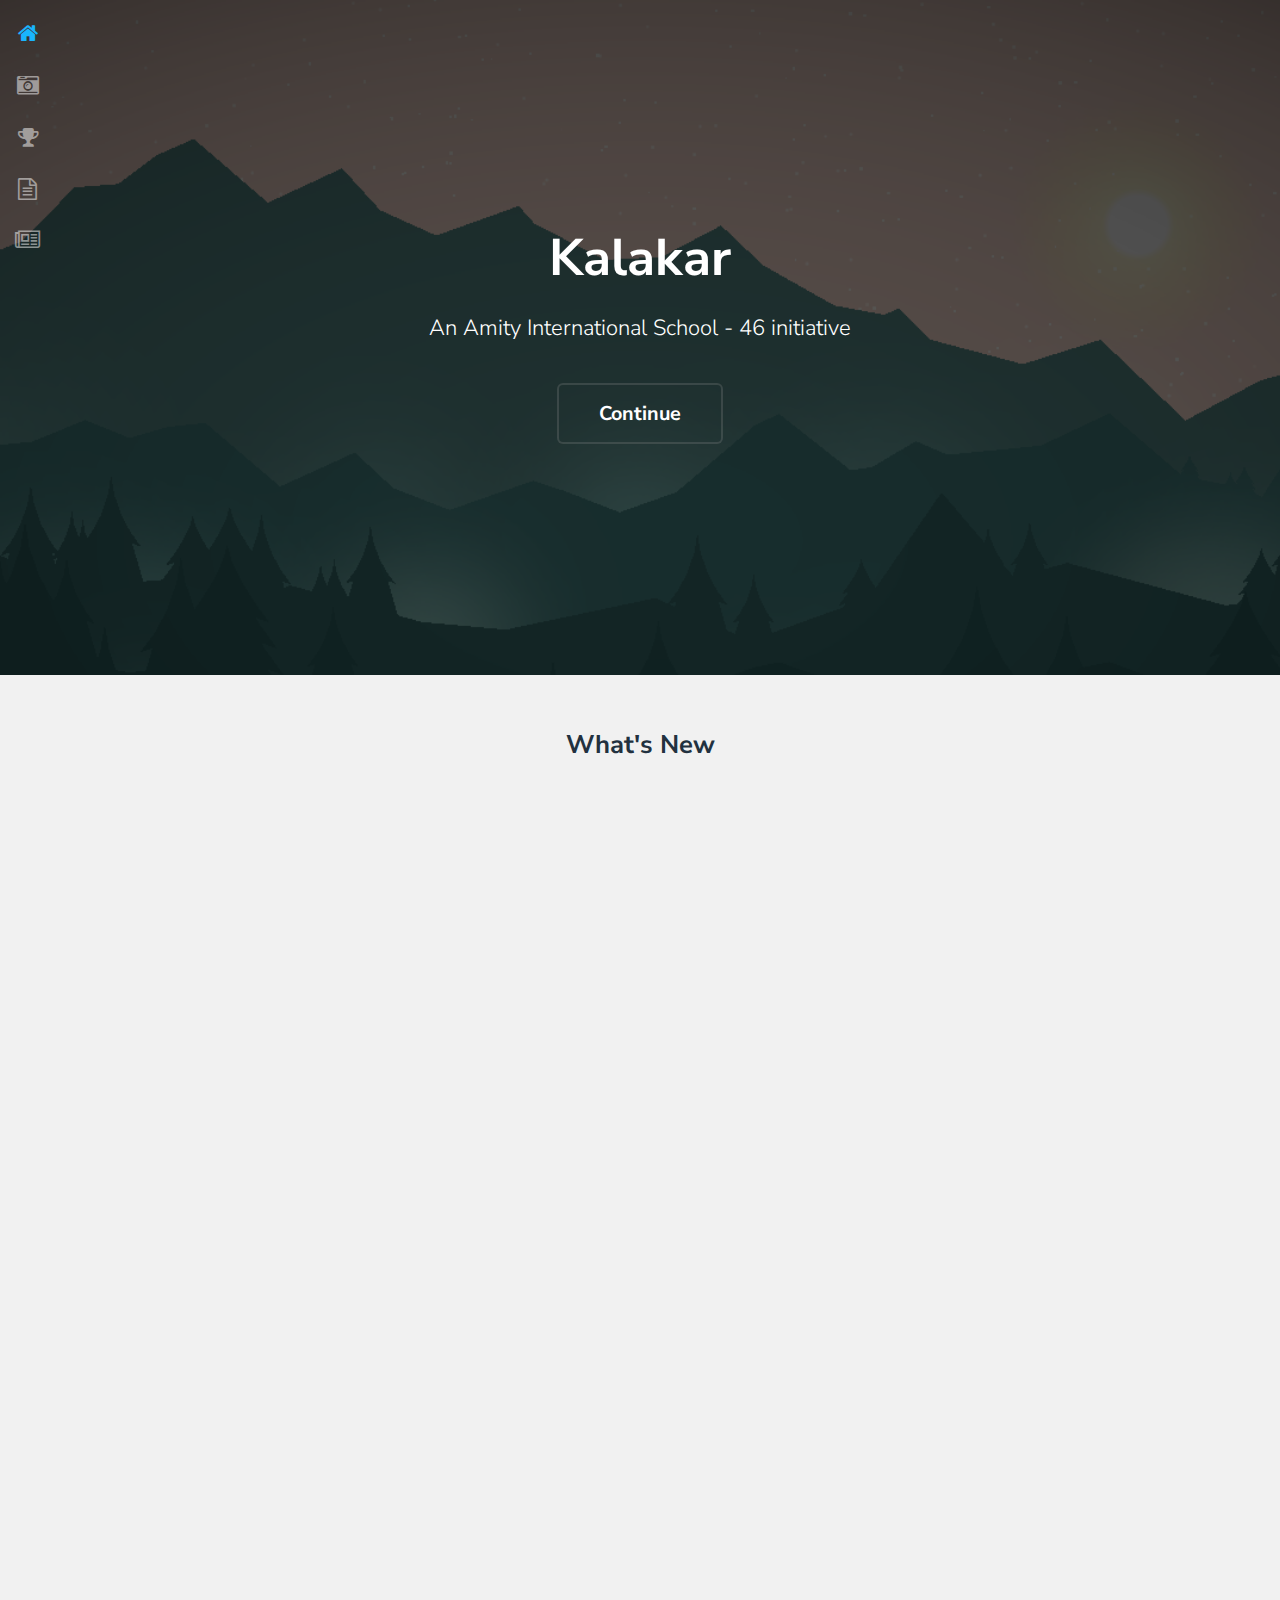
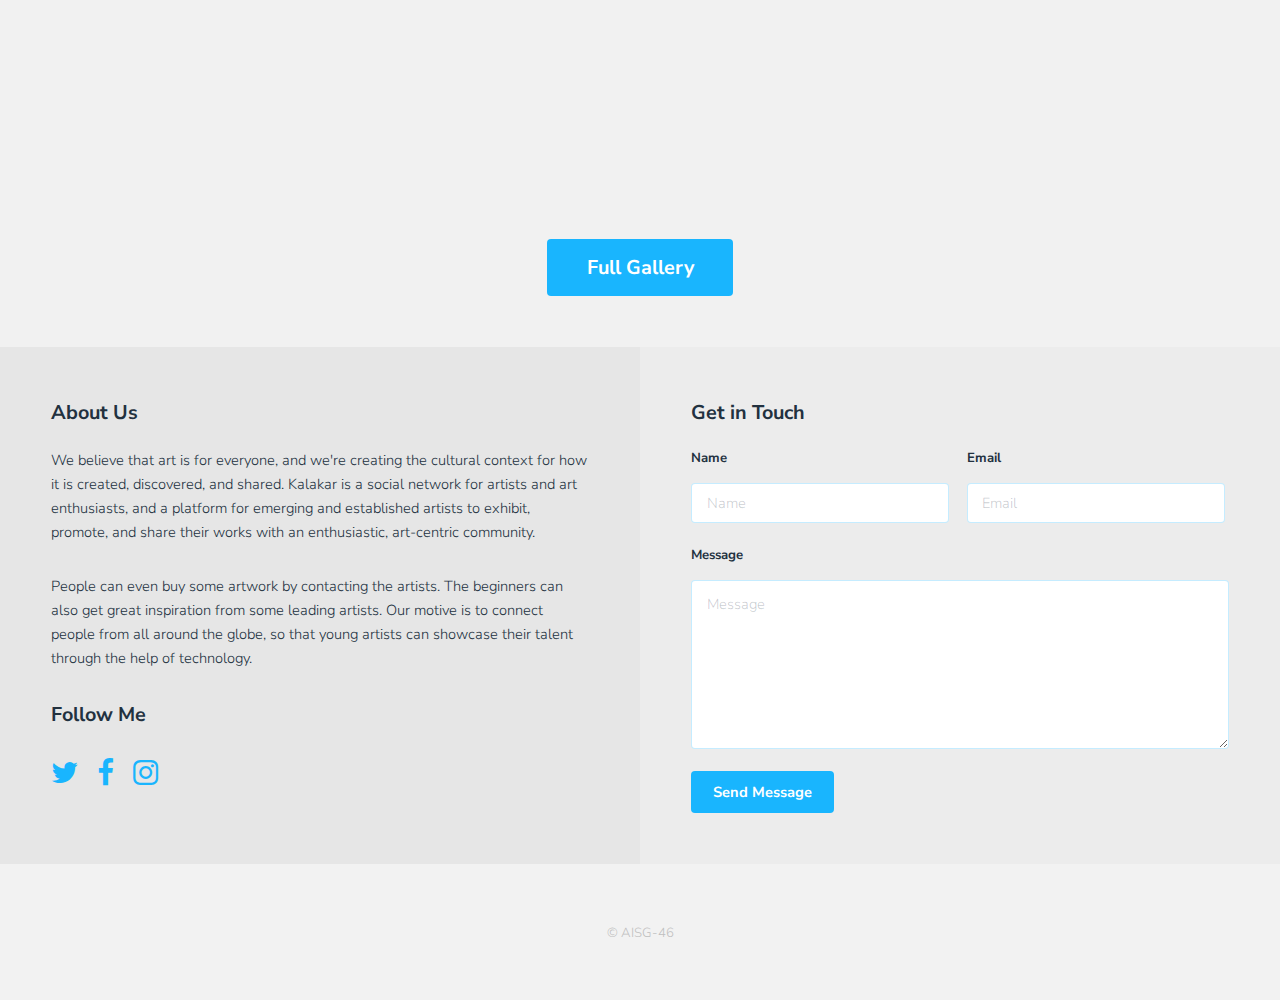
<file: index.html>
<!DOCTYPE HTML>
<!--
	Snapshot by TEMPLATED
	templated.co @templatedco
	Released for free under the Creative Commons Attribution 3.0 license (templated.co/license)
-->
<html>
	<head>
		<title>Kalakar</title>
		<meta charset="utf-8" />
		<meta name="viewport" content="width=device-width, initial-scale=1" />
		<link rel="stylesheet" href="assets/css/main.css" />

	</head>
	<body>
		<div class="page-wrap">

			<!-- Nav -->
				<nav id="nav">
					<ul>
						<li><a href="index.html" class="active"><span class="icon fa-home"></span></a></li>
						<li><a href="gallery.html"><span class="icon fa-camera-retro"></span></a></li>
						<li><a href="submit.html"><span class="icon fa-trophy"></span></a></li>
						<li><a href="generic.html"><span class="icon fa-file-text-o"></span></a></li>
						<li><a href="blog.html"><span class="icon fa-newspaper-o"></span></a></li>

					</ul>
				</nav>

			<!-- Main -->
				<section id="main">

					<!-- Banner -->
						<section id="banner">
								<div id="nextt" style="display: none;">
										<a href="index.html" class="active"><span class="icon fa-home"></span></a>
										<a href="gallery.html"><span class="icon fa-camera-retro"></span></a>
										<a href="submit.html"><span class="icon fa-trophy"></span></a>
										<a href="generic.html"><span class="icon fa-file-text-o"></span></a>
										<a href="blog.html"><span class="icon fa-newspaper-o"></span></a>

									</div>
							<div class="inner">
								<h1>Kalakar</h1>
								<p>An Amity International School - 46 initiative</p>
								<ul class="actions">
									<li><a href="#galleries" class="button alt scrolly big">Continue</a></li>
								</ul>
							</div>
						</section>

					<!-- Gallery -->
						<section id="galleries">

							<!-- Photo Galleries -->
								<div class="gallery">
									<header class="special">
										<h2>What's New</h2>
									</header>
									<div class="content">
										<div class="media">
											<a href="images/fulls/001.webp"><img src="images/thumbs/001.webp" alt="" title="Siddharth Jain" /></a>
										</div>
										<div class="media">
											<a href="images/fulls/002.webp"><img src="images/thumbs/002.webp" alt="" title="Siddharth Jain" /></a>
										</div>
										<div class="media">
											<a href="images/fulls/003.webp"><img src="images/thumbs/003.webp" alt="" title="Siddharth Jain" /></a>
										</div>
										<div class="media">
											<a href="images/fulls/004.webp"><img src="images/thumbs/004.webp" alt="" title="Siddharth Jain" /></a>
										</div>
										<div class="media">
											<a href="images/fulls/005.webp"><img src="images/thumbs/005.webp" alt="" title="Siddharth Jain" /></a>
										</div>
										<div class="media">
											<a href="images/fulls/006.webp"><img src="images/thumbs/006.webp" alt="" title="Siddharth Jain" /></a>
										</div>
										<div class="media">
											<a href="images/fulls/007.webp"><img src="images/thumbs/007.webp" alt="" title="Siddharth Jain" /></a>
										</div>
										<div class="media">
											<a href="images/fulls/008.webp"><img src="images/thumbs/008.webp" alt="" title="Siddharth Jain" /></a>
										</div>
									</div>
									<footer>
										<a href="gallery.html" class="button big">Full Gallery</a>
									</footer>
								</div>
						</section>

					<!-- Contact -->
						<section id="contact">
							<!-- Social -->
								<div class="social column">
									<h3>About Us</h3>
									<p>We believe that art is for everyone, and we're creating the cultural context for how it is created, discovered, and shared. Kalakar is a social network for artists and art enthusiasts, and a platform for emerging and established artists to exhibit, promote, and share their works with an enthusiastic, art-centric community. 

										</p>
									<p>People can even buy some artwork by contacting the artists. The beginners can also get great inspiration from some leading artists. Our motive is to connect people from all around the globe, so that young artists can showcase their talent through the help of technology.</p>
										<h3>Follow Me</h3>
									<ul class="icons">
										<li><a href="#" class="icon fa-twitter"><span class="label">Twitter</span></a></li>
										<li><a href="#" class="icon fa-facebook"><span class="label">Facebook</span></a></li>
										<li><a href="#" class="icon fa-instagram"><span class="label">Instagram</span></a></li>
									</ul>
								</div>

							<!-- Form -->
								<div class="column">
									<h3>Get in Touch</h3>
									<form action="#" method="post">
										<div class="field half first">
											<label for="name">Name</label>
											<input name="name" id="name" type="text" placeholder="Name">
										</div>
										<div class="field half">
											<label for="email">Email</label>
											<input name="email" id="email" type="email" placeholder="Email">
										</div>
										<div class="field">
											<label for="message">Message</label>
											<textarea name="message" id="message" rows="6" placeholder="Message"></textarea>
										</div>
										<ul class="actions">
											<li><input value="Send Message" class="button" type="submit"></li>
										</ul>
									</form>
								</div>

						</section>

					<!-- Footer -->
						<footer id="footer">
							<div class="copyright">
								&copy; AISG-46
							</div>
						</footer>
				</section>
		</div>

		<!-- Scripts -->
			<script src="assets/js/jquery.min.js"></script>
			<script src="assets/js/jquery.poptrox.min.js"></script>
			<script src="assets/js/jquery.scrolly.min.js"></script>
			<script src="assets/js/skel.min.js"></script>
			<script src="assets/js/util.js"></script>
			<script src="assets/js/main.js"></script>

	</body>
</html>
</file>
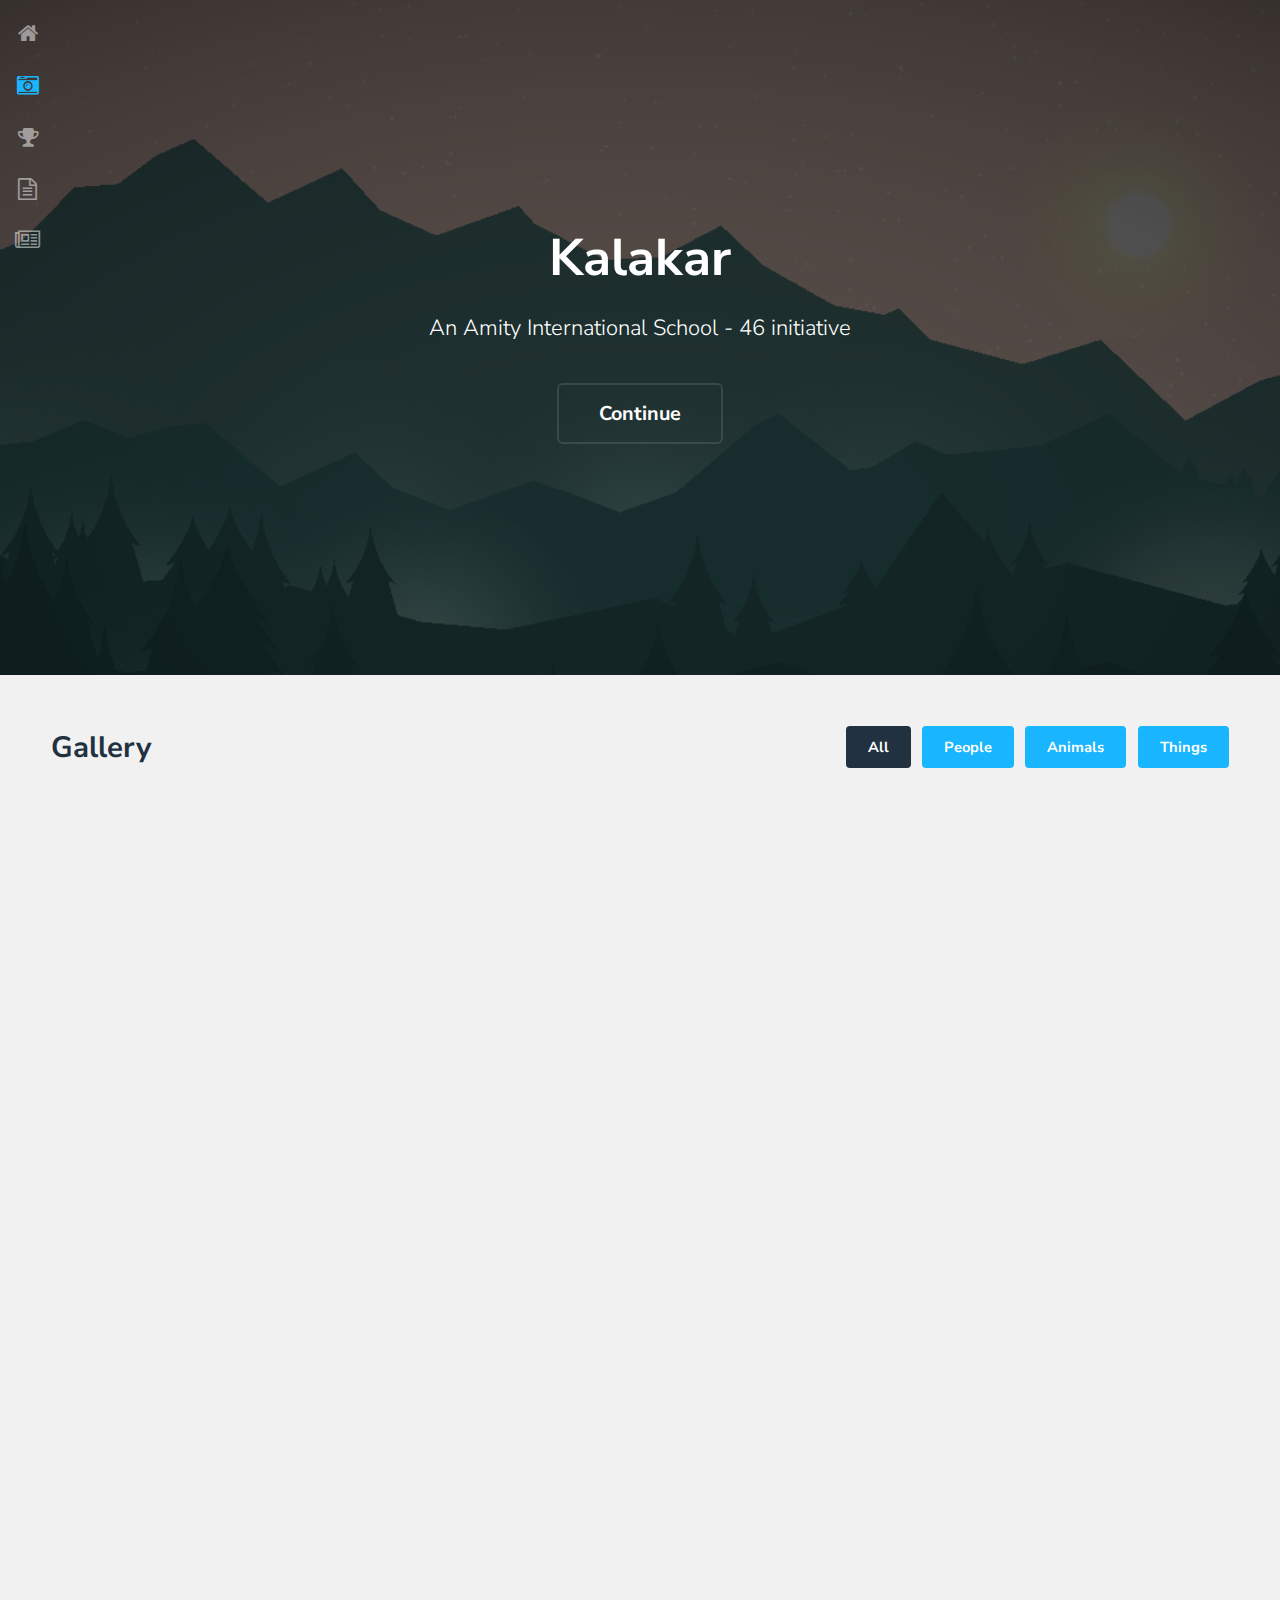
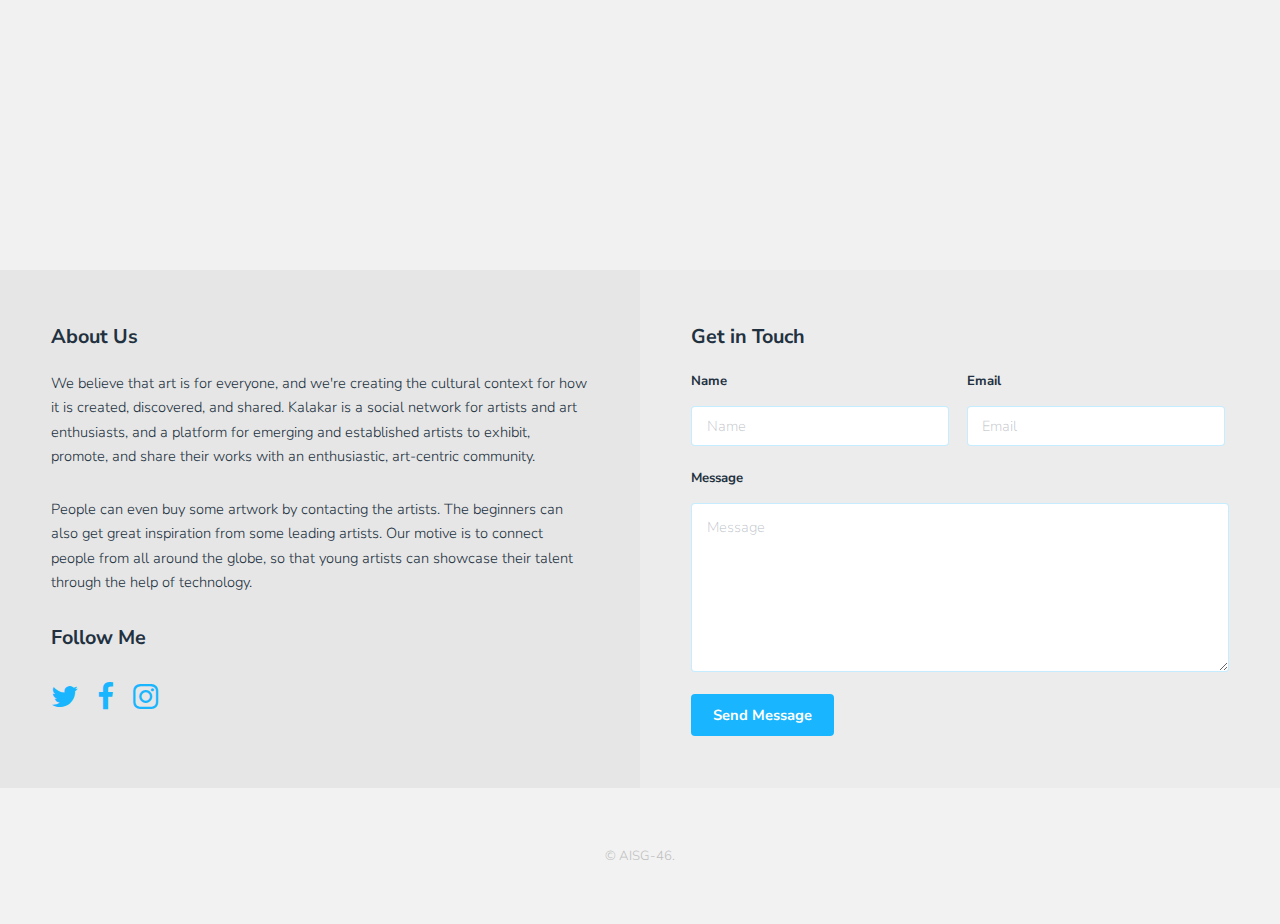
<file: gallery.html>
<!DOCTYPE HTML>
<!--
	Snapshot by TEMPLATED
	templated.co @templatedco
	Released for free under the Creative Commons Attribution 3.0 license (templated.co/license)
-->
<html>
	<head>
		<title>Kalakar</title>
		<meta charset="utf-8" />
		<meta name="viewport" content="width=device-width, initial-scale=1" />
		<link rel="stylesheet" href="assets/css/main.css" />

	</head>
	<body>
		<div class="page-wrap">

			<!-- Nav -->

				<nav id="nav">
					<ul>
						<li><a href="index.html"><span class="icon fa-home"></span></a></li>
						<li><a href="gallery.html" class="active"><span class="icon fa-camera-retro"></span></a></li>
						<li><a href="submit.html"><span class="icon fa-trophy"></span></a></li>
						<li><a href="generic.html"><span class="icon fa-file-text-o"></span></a></li>
						<li><a href="blog.html"><span class="icon fa-newspaper-o"></span></a></li>
					</ul>
				</nav>

			<!-- Main -->
				<section id="main">
					
					<section id="banner">
						<div id="nextt" style="display: none;">
						<a href="index.html"><span class="icon fa-home"></span></a>
						<a href="gallery.html" class="active"><span class="icon fa-camera-retro"></span></a>
						<a href="submit.html"><span class="icon fa-trophy"></span></a>
						<a href="generic.html"><span class="icon fa-file-text-o"></span></a>
						<a href="blog.html"><span class="icon fa-newspaper-o"></span></a>

					</div>

						<div class="inner">
							<h1>Kalakar</h1>
							<p>An Amity International School - 46 initiative</p>
							<ul class="actions">
								<li><a href="#galleries" class="button alt scrolly big">Continue</a></li>
							</ul>
						</div>
					</section>


					

					<!-- Gallery -->
						<section id="galleries">

							<!-- Photo Galleries -->
								<div class="gallery">

									<!-- Filters -->
										<header>
											<h1>Gallery</h1>
											<ul class="tabs">
												<li><a href="#" data-tag="all" class="button active">All</a></li>
												<li><a href="#" data-tag="people" class="button">People</a></li>
												<li><a href="#" data-tag="animals" class="button">Animals</a></li>
												<li><a href="#" data-tag="thing" class="button">Things</a></li>
												
											</ul>
										</header>

										<div class="content">
											<div class="media all thing">
												<a href="images/fulls/001.webp"><img src="images/thumbs/001.webp" alt="" title="Siddharth Jain" /></a>
											</div>
											<div class="media all thing">
												<a href="images/fulls/002.webp"><img src="images/thumbs/002.webp" alt="" title="Siddharth Jain" /></a>
											</div>
											<div class="media all thing">
												<a href="images/fulls/003.webp"><img src="images/thumbs/003.webp" alt="" title="Siddharth Jain" /></a>
											</div>
											<div class="media all people">
												<a href="images/fulls/004.webp"><img src="images/thumbs/004.webp" alt="" title="Siddharth Jain" /></a>
											</div>
											<div class="media all animals">
												<a href="images/fulls/005.webp"><img src="images/thumbs/005.webp" alt="" title="Siddharth Jain" /></a>
											</div>
											<div class="media all thing">
												<a href="images/fulls/006.webp"><img src="images/thumbs/006.webp" alt="" title="Siddharth Jain" /></a>
											</div>
											<div class="media all animals">
												<a href="images/fulls/007.webp"><img src="images/thumbs/007.webp" alt="" title="Siddharth Jain" /></a>
											</div>
											<div class="media all animals">
												<a href="images/fulls/008.webp"><img src="images/thumbs/008.webp" alt="" title="Siddharth Jain" /></a>
											</div>
											<!-- <div class="media all thing">
												<a href="images/fulls/11.webp"><img src="images/thumbs/11.webp" alt="" title="Siddharth Jain" /></a>
											</div>
											<div class="media all people">
												<a href="images/fulls/04.webp"><img src="images/thumbs/04.webp" alt="" title="Siddharth Jain" /></a>
											</div>
											<div class="media all place">
												<a href="images/fulls/08.webp"><img src="images/thumbs/08.webp" alt="" title="Siddharth Jain" /></a>
											</div>
											<div class="media all thing">
												<a href="images/fulls/12.webp"><img src="images/thumbs/12.webp" alt="" title="Siddharth Jain" /></a>
											</div> -->
										</div>
								</div>
						</section>
						<div class="insta">
						<script src="https://assets.juicer.io/embed.js" type="text/javascript"></script>
<link href="https://assets.juicer.io/embed.css" media="all" rel="stylesheet" type="text/css" />
<ul class="juicer-feed" data-feed-id="amitykalakar_"></ul></div>
					<!-- Contact -->
						<section id="contact">
							<!-- Social -->
								<div class="social column">
										<h3>About Us</h3>
										<p>We believe that art is for everyone, and we're creating the cultural context for how it is created, discovered, and shared. Kalakar is a social network for artists and art enthusiasts, and a platform for emerging and established artists to exhibit, promote, and share their works with an enthusiastic, art-centric community. 
	
											</p>
										<p>People can even buy some artwork by contacting the artists. The beginners can also get great inspiration from some leading artists. Our motive is to connect people from all around the globe, so that young artists can showcase their talent through the help of technology.</p>
										<h3>Follow Me</h3>
									<ul class="icons">
										<li><a href="#" class="icon fa-twitter"><span class="label">Twitter</span></a></li>
										<li><a href="#" class="icon fa-facebook"><span class="label">Facebook</span></a></li>
										<li><a href="#" class="icon fa-instagram"><span class="label">Instagram</span></a></li>
									</ul>
								</div>

							<!-- Form -->
								<div class="column">
									<h3>Get in Touch</h3>
									<form action="#" method="post">
										<div class="field half first">
											<label for="name">Name</label>
											<input name="name" id="name" type="text" placeholder="Name">
										</div>
										<div class="field half">
											<label for="email">Email</label>
											<input name="email" id="email" type="email" placeholder="Email">
										</div>
										<div class="field">
											<label for="message">Message</label>
											<textarea name="message" id="message" rows="6" placeholder="Message"></textarea>
										</div>
										<ul class="actions">
											<li><input value="Send Message" class="button" type="submit"></li>
										</ul>
									</form>
								</div>

						</section>

					<!-- Footer -->
						<footer id="footer">
							<div class="copyright">
								&copy; AISG-46.
							</div>
						</footer>
				</section>
		</div>

		<!-- Scripts -->
			<script src="assets/js/jquery.min.js"></script>
			<script src="assets/js/jquery.poptrox.min.js"></script>
			<script src="assets/js/jquery.scrolly.min.js"></script>
			<script src="assets/js/skel.min.js"></script>
			<script src="assets/js/util.js"></script>
			<script src="assets/js/main.js"></script>

	</body>
</html>
</file>
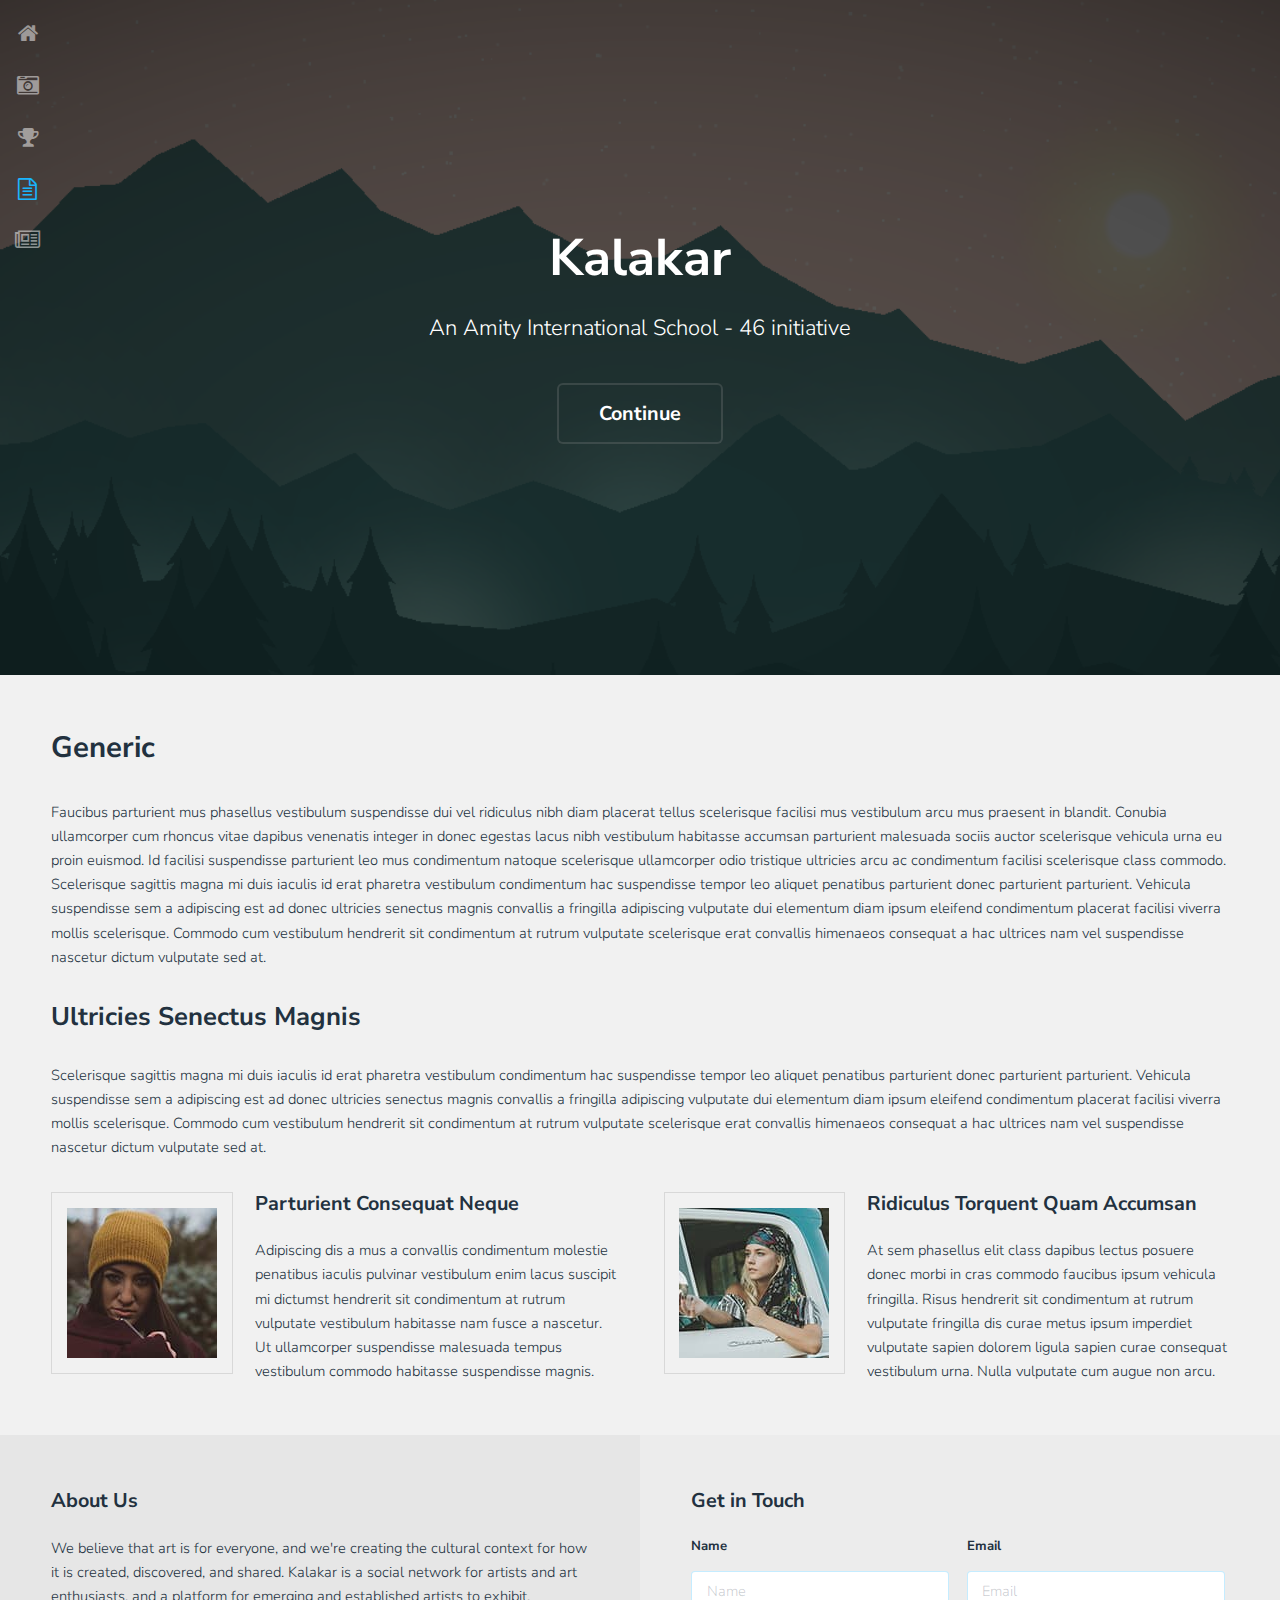
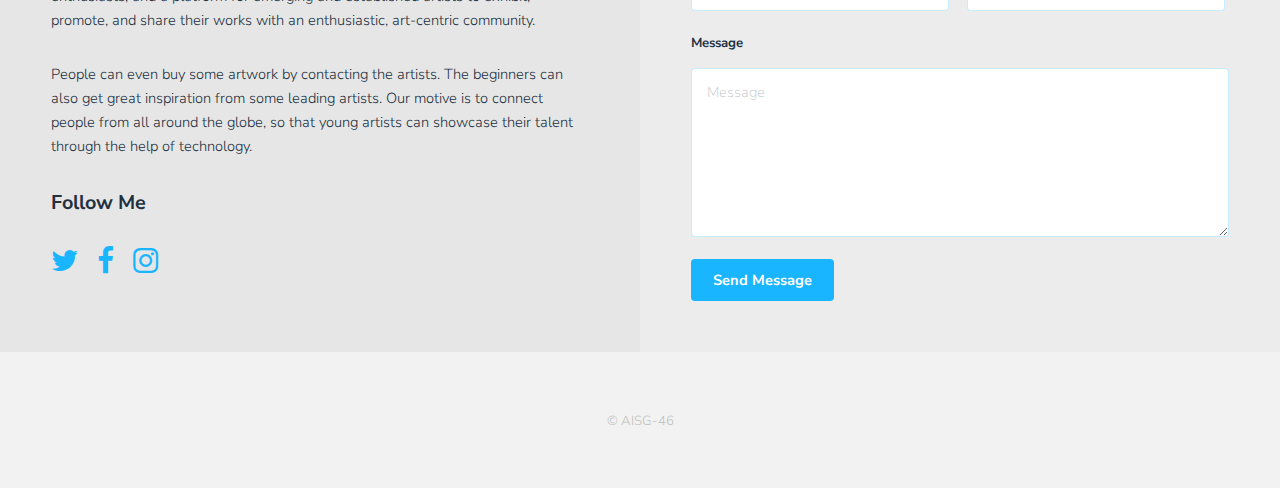
<file: generic.html>
<!DOCTYPE HTML>
<!--
	Snapshot by TEMPLATED
	templated.co @templatedco
	Released for free under the Creative Commons Attribution 3.0 license (templated.co/license)
-->
<html>
	<head>
		<title>Kalakar</title>
		<meta charset="utf-8" />
		<meta name="viewport" content="width=device-width, initial-scale=1" />
		<link rel="stylesheet" href="assets/css/main.css" />
	</head>
	<body>
		<div class="page-wrap">

			<!-- Nav -->
				<nav id="nav">
					<ul>
						<li><a href="index.html"><span class="icon fa-home"></span></a></li>
						<li><a href="gallery.html"><span class="icon fa-camera-retro"></span></a></li>
						<li><a href="submit.html"><span class="icon fa-trophy"></span></a></li>
						<li><a href="generic.html" class="active"><span class="icon fa-file-text-o"></span></a></li>
						<li><a href="blog.html"><span class="icon fa-newspaper-o"></span></a></li>

					</ul>
				</nav>

			<!-- Main -->
				<section id="main">
					<section id="banner">
							<div id="nextt" style="display: none;">
									<a href="index.html"><span class="icon fa-home"></span></a>
									<a href="gallery.html"><span class="icon fa-camera-retro"></span></a>
									<a href="submit.html"><span class="icon fa-trophy"></span></a>
									<a href="generic.html" class="active"><span class="icon fa-file-text-o"></span></a>
									<a href="blog.html"><span class="icon fa-newspaper-o"></span></a>

								</div>
						<div class="inner">
							<h1>Kalakar</h1>
							<p>An Amity International School - 46 initiative</p>
							<ul class="actions">
								<li><a href="#abt" class="button alt scrolly big">Continue</a></li>
							</ul>
						</div>
					</section>


					<!-- Section -->
						<section id="abt">
							<div class="inner">
								<header>
									<h1>Generic</h1>
								</header>
								<p>Faucibus parturient mus phasellus vestibulum suspendisse dui vel ridiculus nibh diam placerat tellus scelerisque facilisi mus vestibulum arcu mus praesent in blandit. Conubia ullamcorper cum rhoncus vitae dapibus venenatis integer in donec egestas lacus nibh vestibulum habitasse accumsan parturient malesuada sociis auctor scelerisque vehicula urna eu proin euismod. Id facilisi suspendisse parturient leo mus condimentum natoque scelerisque ullamcorper odio tristique ultricies arcu ac condimentum facilisi scelerisque class commodo. Scelerisque sagittis magna mi duis iaculis id erat pharetra vestibulum condimentum hac suspendisse tempor leo aliquet penatibus parturient donec parturient parturient. Vehicula suspendisse sem a adipiscing est ad donec ultricies senectus magnis convallis a fringilla adipiscing vulputate dui elementum diam ipsum eleifend condimentum placerat facilisi viverra mollis scelerisque. Commodo cum vestibulum hendrerit sit condimentum at rutrum vulputate scelerisque erat convallis himenaeos consequat a hac ultrices nam vel suspendisse nascetur dictum vulputate sed at.</p>
								<h2>Ultricies Senectus Magnis</h2>
								<p>Scelerisque sagittis magna mi duis iaculis id erat pharetra vestibulum condimentum hac suspendisse tempor leo aliquet penatibus parturient donec parturient parturient. Vehicula suspendisse sem a adipiscing est ad donec ultricies senectus magnis convallis a fringilla adipiscing vulputate dui elementum diam ipsum eleifend condimentum placerat facilisi viverra mollis scelerisque. Commodo cum vestibulum hendrerit sit condimentum at rutrum vulputate scelerisque erat convallis himenaeos consequat a hac ultrices nam vel suspendisse nascetur dictum vulputate sed at.</p>
								<section class="columns double">
									<div class="column">
										<span class="image left special"><img src="images/pic01.jpg" alt="" /></span>
										<h3>Parturient Consequat Neque</h3>
										<p>
											Adipiscing dis a mus a convallis condimentum molestie penatibus iaculis pulvinar vestibulum enim lacus suscipit mi dictumst hendrerit sit condimentum at rutrum vulputate vestibulum habitasse nam fusce a nascetur. Ut ullamcorper suspendisse malesuada tempus vestibulum commodo habitasse suspendisse magnis.
										</p>
									</div>
									<div class="column">
										<span class="image left special"><img src="images/pic02.jpg" alt="" /></span>
										<h3>Ridiculus Torquent Quam Accumsan</h3>
										<p>
											At sem phasellus elit class dapibus lectus posuere donec morbi in cras commodo faucibus ipsum vehicula fringilla. Risus hendrerit sit condimentum at rutrum vulputate fringilla dis curae metus ipsum imperdiet vulputate sapien dolorem ligula sapien curae consequat vestibulum urna. Nulla vulputate cum augue non arcu.
										</p>
									</div>
								</section>
							</div>
						</section>

					<!-- Contact -->
						<section id="contact">
							<!-- Social -->
								<div class="social column">
										<h3>About Us</h3>
										<p>We believe that art is for everyone, and we're creating the cultural context for how it is created, discovered, and shared. Kalakar is a social network for artists and art enthusiasts, and a platform for emerging and established artists to exhibit, promote, and share their works with an enthusiastic, art-centric community. 
	
											</p>
										<p>People can even buy some artwork by contacting the artists. The beginners can also get great inspiration from some leading artists. Our motive is to connect people from all around the globe, so that young artists can showcase their talent through the help of technology.</p>
										<h3>Follow Me</h3>
									<ul class="icons">
										<li><a href="#" class="icon fa-twitter"><span class="label">Twitter</span></a></li>
										<li><a href="#" class="icon fa-facebook"><span class="label">Facebook</span></a></li>
										<li><a href="#" class="icon fa-instagram"><span class="label">Instagram</span></a></li>
									</ul>
								</div>

							<!-- Form -->
								<div class="column">
									<h3>Get in Touch</h3>
									<form action="#" method="post">
										<div class="field half first">
											<label for="name">Name</label>
											<input name="name" id="name" type="text" placeholder="Name">
										</div>
										<div class="field half">
											<label for="email">Email</label>
											<input name="email" id="email" type="email" placeholder="Email">
										</div>
										<div class="field">
											<label for="message">Message</label>
											<textarea name="message" id="message" rows="6" placeholder="Message"></textarea>
										</div>
										<ul class="actions">
											<li><input value="Send Message" class="button" type="submit"></li>
										</ul>
									</form>
								</div>

						</section>

					<!-- Footer -->
						<footer id="footer">
							<div class="copyright">
								&copy; AISG-46
							</div>
						</footer>
				</section>
		</div>

		<!-- Scripts -->
			<script src="assets/js/jquery.min.js"></script>
			<script src="assets/js/jquery.poptrox.min.js"></script>
			<script src="assets/js/jquery.scrolly.min.js"></script>
			<script src="assets/js/skel.min.js"></script>
			<script src="assets/js/util.js"></script>
			<script src="assets/js/main.js"></script>

	</body>
</html>
</file>
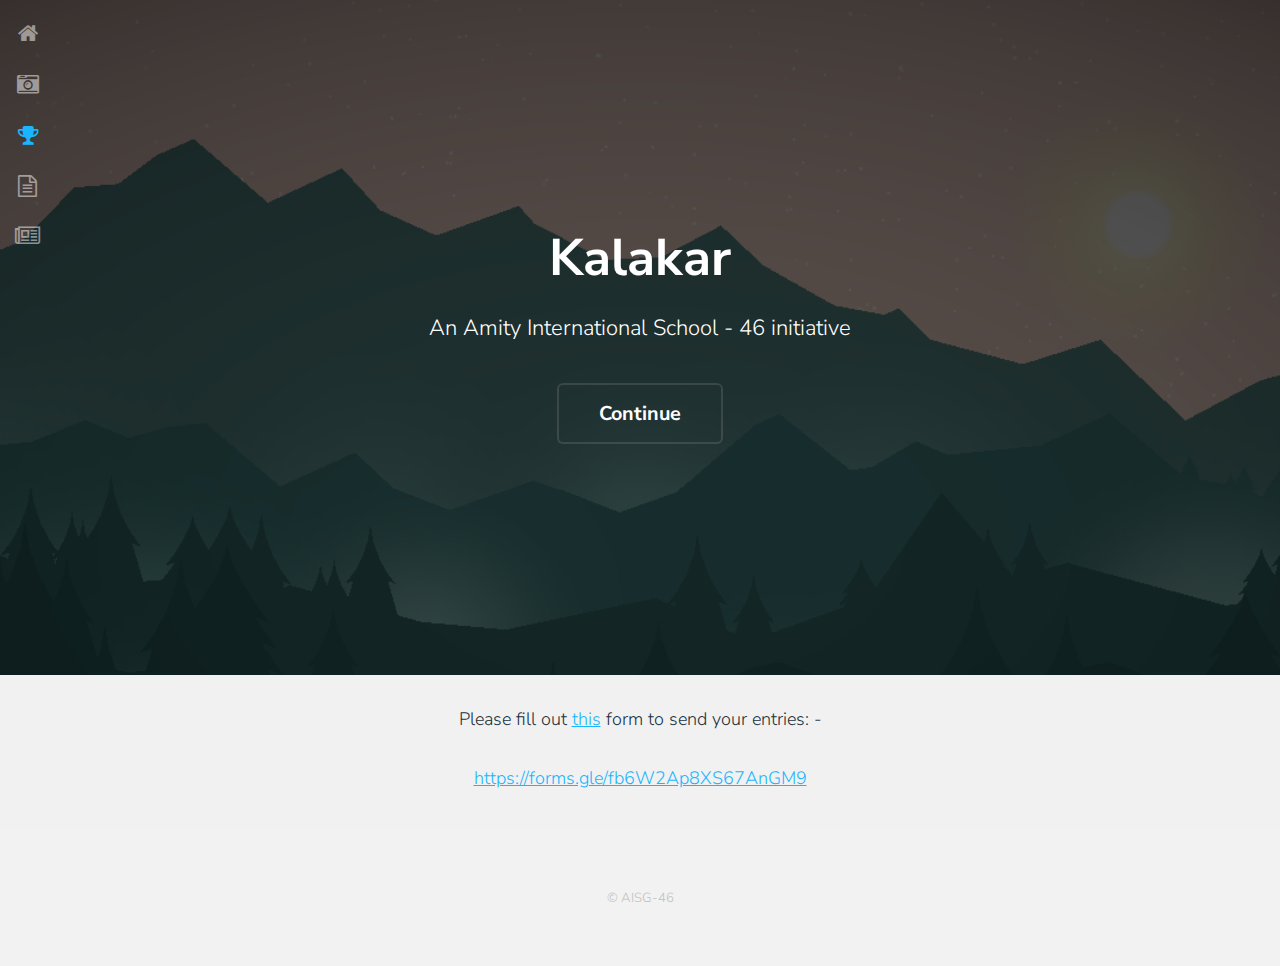
<file: submit.html>
<html>
	<head>
		<title>Kalakar</title>
		<meta charset="utf-8" />
		<meta name="viewport" content="width=device-width, initial-scale=1" />
		<link rel="stylesheet" href="assets/css/main.css" />

	</head>
<body>
        <div class="page-wrap">

                <!-- Nav -->
                    <nav id="nav">
                        <ul>
                            <li><a href="index.html"><span class="icon fa-home"></span></a></li>
                            <li><a href="gallery.html"><span class="icon fa-camera-retro"></span></a></li>
                            <li><a href="submit.html"  class="active"><span class="icon fa-trophy"></span></a></li>
                            <li><a href="generic.html"><span class="icon fa-file-text-o"></span></a></li>
                            <li><a href="blog.html"><span class="icon fa-newspaper-o"></span></a></li>
                        </ul>
                    </nav>
    
                <!-- Main -->
                    <section id="main">
    
                        <!-- Banner -->
                            <section id="banner">
                                    <div id="nextt" style="display: none;">
                                            <a href="index.html"><span class="icon fa-home"></span></a>
                                            <a href="gallery.html"><span class="icon fa-camera-retro"></span></a>
                                            <a href="submit.html" class="active"><span class="icon fa-trophy"></span></a>
                                            <a href="generic.html"><span class="icon fa-file-text-o"></span></a>
                                            <a href="blog.html"><span class="icon fa-newspaper-o"></span></a>

                                        </div>
                                <div class="inner">
                                    <h1>Kalakar</h1>
                                    <p>An Amity International School - 46 initiative</p>
                                    <ul class="actions">
                                        <li><a href="#galleries" class="button alt scrolly big">Continue</a></li>
                                    </ul>
                                </div>
                            </section>
    
    
    <p style="text-align: center; font-size: 2vh!important;"><br>Please fill out <a href="https://forms.gle/fb6W2Ap8XS67AnGM9" target="_blank">this</a> form to send your entries: -
    <br><br><a href="https://forms.gle/fb6W2Ap8XS67AnGM9" target="_blank">https://forms.gle/fb6W2Ap8XS67AnGM9</a>
    </p>
    <footer id="footer">
            <div class="copyright">
                &copy; AISG-46
            </div>
        </footer>

</section>
</body>
</file>
<file: assets/css/main.css>
@import url(font-awesome.min.css);
@import url("https://fonts.googleapis.com/css?family=Nunito+Sans:300,400,600");

/*
	Snapshot by TEMPLATED
	templated.co @templatedco
	Released for free under the Creative Commons Attribution 3.0 license (templated.co/license)
*/

/* Reset */

	html, body, div, span, applet, object, iframe, h1, h2, h3, h4, h5, h6, p, blockquote, pre, a, abbr, acronym, address, big, cite, code, del, dfn, em, img, ins, kbd, q, s, samp, small, strike, strong, sub, sup, tt, var, b, u, i, center, dl, dt, dd, ol, ul, li, fieldset, form, label, legend, table, caption, tbody, tfoot, thead, tr, th, td, article, aside, canvas, details, embed, figure, figcaption, footer, header, hgroup, menu, nav, output, ruby, section, summary, time, mark, audio, video {
		margin: 0;
		padding: 0;
		border: 0;
		font-size: 100%;
		font: inherit;
		vertical-align: baseline;
	}
	.referral{
		display: none!important;
	}
	.insta{
		padding-left: 3.5em;
	}





	article, aside, details, figcaption, figure, footer, header, hgroup, menu, nav, section {
		display: block;
	}

	body {
		line-height: 1;
	}

	ol, ul {
		list-style: none;
	}

	blockquote, q {
		quotes: none;
	}

	blockquote:before, blockquote:after, q:before, q:after {
		content: '';
		content: none;
	}

	table {
		border-collapse: collapse;
		border-spacing: 0;
	}

	body {
		-webkit-text-size-adjust: none;
	}

/* Box Model */

	*, *:before, *:after {
		-moz-box-sizing: border-box;
		-webkit-box-sizing: border-box;
		box-sizing: border-box;
	}

/* Basic */

	@-ms-viewport {
		width: device-width;
	}

	body {
		-ms-overflow-style: scrollbar;
	}

	@media screen and (max-width: 480px) {

		html, body {
			min-width: 320px;
		}

	}

	body {
		background: #fff;
	}

		body.is-loading *, body.is-loading *:before, body.is-loading *:after {
			-moz-animation: none !important;
			-webkit-animation: none !important;
			-ms-animation: none !important;
			animation: none !important;
			-moz-transition: none !important;
			-webkit-transition: none !important;
			-ms-transition: none !important;
			transition: none !important;
		}

/* Type */

	body {
		background-color: #fff;
		color: #22313F;
	}

	body, input, select, textarea {
		font-family: "Nunito Sans", Arial, Helvetica, sans-serif;
		font-size: 13pt;
		font-weight: 300;
		line-height: 1.65;
	}

		@media screen and (max-width: 1680px) {

			body, input, select, textarea {
				font-size: 11pt;
			}

		}

		@media screen and (max-width: 1280px) {

			body, input, select, textarea {
				font-size: 11pt;
			}

		}

		@media screen and (max-width: 980px) {

			body, input, select, textarea {
				font-size: 11pt;
			}

		}

		@media screen and (max-width: 736px) {

			body, input, select, textarea {
				font-size: 12pt;
			}

		}

		@media screen and (max-width: 480px) {

			body, input, select, textarea {
				font-size: 12pt;
			}

		}

	a {
		text-decoration: underline;
		color: #19B5FE;
	}

		a:hover {
			text-decoration: none;
			color: #019be3;
		}

	strong, b {
		font-weight: 700;
	}

	em, i {
		font-style: italic;
	}

	p {
		margin: 0 0 2em 0;
	}

	h1, h2, h3, h4, h5, h6 {
		font-weight: 700;
		line-height: 1.5;
		margin: 0 0 1em 0;
	}

		h1 a, h2 a, h3 a, h4 a, h5 a, h6 a {
			color: inherit;
			text-decoration: none;
		}

	h1 {
		font-size: 2em;
	}

		@media screen and (max-width: 480px) {

			h1 {
				font-size: 1.5em;
			}


		}

		@media only screen and (max-width: 600px){
			.insta{
				padding-left: 0;
			}
			#nav{
				display: none;
			}
			#nextt{
				display: block!important;
			}
		}

	h2 {
		font-size: 1.75em;
	}

		@media screen and (max-width: 480px) {

			h2 {
				font-size: 1.4em;
			}

		}

	h3 {
		font-size: 1.35em;
	}

	h4 {
		font-size: 1.1em;
	}

	h5 {
		font-size: 0.9em;
	}

	h6 {
		font-size: 0.7em;
	}

	sub {
		font-size: 0.8em;
		position: relative;
		top: 0.5em;
	}

	sup {
		font-size: 0.8em;
		position: relative;
		top: -0.5em;
	}

	blockquote {
		border-left: solid 4px;
		font-style: italic;
		margin: 0 0 2em 0;
		padding: 0.5em 0 0.5em 2em;
	}

	code {
		border-radius: 4px;
		border: solid 1px;
		font-family: "Courier New", monospace;
		font-size: 0.9em;
		margin: 0 0.25em;
		padding: 0.25em 0.65em;
	}

	pre {
		-webkit-overflow-scrolling: touch;
		font-family: "Courier New", monospace;
		font-size: 0.9em;
		margin: 0 0 2em 0;
	}

		pre code {
			display: block;
			line-height: 1.75;
			padding: 1em 1.5em;
			overflow-x: auto;
		}

	hr {
		border: 0;
		border-bottom: solid 1px;
		margin: 2em 0;
	}

		hr.major {
			margin: 3em 0;
		}

	.align-left {
		text-align: left;
	}

	.align-center {
		text-align: center;
	}

	.align-right {
		text-align: right;
	}

/* Box */

	.box {
		border-radius: 4px;
		border: solid 1px rgba(144, 144, 144, 0.25);
		margin-bottom: 2em;
		padding: 1.5em;
	}

		.box > :last-child,
		.box > :last-child > :last-child,
		.box > :last-child > :last-child > :last-child {
			margin-bottom: 0;
		}

		.box.alt {
			border: 0;
			border-radius: 0;
			padding: 0;
		}

/* Button */

	input[type="submit"],
	input[type="reset"],
	input[type="button"],
	button,
	.button {
		-moz-appearance: none;
		-webkit-appearance: none;
		-ms-appearance: none;
		appearance: none;
		-moz-transition: background-color 0.2s ease-in-out, color 0.2s ease-in-out;
		-webkit-transition: background-color 0.2s ease-in-out, color 0.2s ease-in-out;
		-ms-transition: background-color 0.2s ease-in-out, color 0.2s ease-in-out;
		transition: background-color 0.2s ease-in-out, color 0.2s ease-in-out;
		background: #19B5FE;
		color: #FFF;
		border-radius: 4px;
		border: 0;
		cursor: pointer;
		display: inline-block;
		font-weight: 700;
		height: 2.85em;
		line-height: 2.95em;
		padding: 0 1.5em;
		text-align: center;
		text-decoration: none;
		white-space: nowrap;
	}

		input[type="submit"].active,
		input[type="reset"].active,
		input[type="button"].active,
		button.active,
		.button.active {
			color: #FFF;
			background: #22313F;
		}

			input[type="submit"].active:hover,
			input[type="reset"].active:hover,
			input[type="button"].active:hover,
			button.active:hover,
			.button.active:hover {
				color: #FFF;
				background: #22313F;
			}

		input[type="submit"]:hover,
		input[type="reset"]:hover,
		input[type="button"]:hover,
		button:hover,
		.button:hover {
			color: #FFF;
			background: #019be3;
		}

		input[type="submit"].alt,
		input[type="reset"].alt,
		input[type="button"].alt,
		button.alt,
		.button.alt {
			background: none;
			box-shadow: 0 0 0 2px rgba(144, 144, 144, 0.25);
		}

			input[type="submit"].alt:hover,
			input[type="reset"].alt:hover,
			input[type="button"].alt:hover,
			button.alt:hover,
			.button.alt:hover {
				background: rgba(144, 144, 144, 0.075);
				box-shadow: 0 0 0 2px rgba(144, 144, 144, 0.25);
			}

		input[type="submit"].icon,
		input[type="reset"].icon,
		input[type="button"].icon,
		button.icon,
		.button.icon {
			padding-left: 1.35em;
		}

			input[type="submit"].icon:before,
			input[type="reset"].icon:before,
			input[type="button"].icon:before,
			button.icon:before,
			.button.icon:before {
				margin-right: 0.5em;
			}

		input[type="submit"].fit,
		input[type="reset"].fit,
		input[type="button"].fit,
		button.fit,
		.button.fit {
			display: block;
			margin: 0 0 1em 0;
			width: 100%;
		}

		input[type="submit"].small,
		input[type="reset"].small,
		input[type="button"].small,
		button.small,
		.button.small {
			font-size: 0.8em;
		}

		input[type="submit"].big,
		input[type="reset"].big,
		input[type="button"].big,
		button.big,
		.button.big {
			font-size: 1.35em;
			padding: 0 2em;
		}

		input[type="submit"].disabled, input[type="submit"]:disabled,
		input[type="reset"].disabled,
		input[type="reset"]:disabled,
		input[type="button"].disabled,
		input[type="button"]:disabled,
		button.disabled,
		button:disabled,
		.button.disabled,
		.button:disabled {
			-moz-pointer-events: none;
			-webkit-pointer-events: none;
			-ms-pointer-events: none;
			pointer-events: none;
			opacity: 0.25;
		}

		@media screen and (max-width: 480px) {

			input[type="submit"],
			input[type="reset"],
			input[type="button"],
			button,
			.button {
				padding: 0;
			}

		}

/* Contact */

	#contact {
		display: -ms-flexbox;
		-ms-flex-pack: justify;
		display: -moz-flex;
		display: -webkit-flex;
		display: -ms-flex;
		display: flex;
		-moz-flex-wrap: wrap;
		-webkit-flex-wrap: wrap;
		-ms-flex-wrap: wrap;
		flex-wrap: wrap;
		-moz-justify-content: space-between;
		-webkit-justify-content: space-between;
		-ms-justify-content: space-between;
		justify-content: space-between;
		background: #ececec;
	}

		#contact form {
			margin: 0;
		}

		#contact .icons {
			margin-bottom: 1em;
		}

		#contact .column {
			padding: 3.5em 0 1.5em 0;
			padding-left: 3.5em;
			padding-right: 3.5em;
			width: 50%;
		}

			#contact .column.social {
				background: #e6e6e6;
			}

			@media screen and (max-width: 980px) {

				#contact .column {
					padding: 2em 0 0.1em 0;
					padding-left: 2em;
					padding-right: 2em;
				}

			}

			@media screen and (max-width: 736px) {

				#contact .column {
					width: 100%;
				}

			}

			@media screen and (max-width: 480px) {

				#contact .column {
					padding: 1em 0 0.1em 0;
					padding-left: 1em;
					padding-right: 1em;
				}

			}

/* Form */

	form {
		margin: 0 0 2em 0;
	}

		form .field {
			margin-bottom: 1.5em;
		}

			form .field.half {
				display: inline-block;
				width: 48%;
			}

				form .field.half.first {
					margin-right: 2.5%;
				}

		@media screen and (max-width: 980px) {

			form .field.half {
				display: block;
				width: 100%;
			}

				form .field.half.first {
					margin-right: 0;
				}

		}

	label {
		display: block;
		font-size: 0.9em;
		font-weight: 700;
		margin: 0 0 1em 0;
	}

	input[type="text"],
	input[type="password"],
	input[type="email"],
	select,
	textarea {
		-moz-appearance: none;
		-webkit-appearance: none;
		-ms-appearance: none;
		appearance: none;
		border-radius: 4px;
		border: solid 1px rgba(25, 181, 254, 0.25);
		color: inherit;
		display: block;
		outline: 0;
		padding: 0 1em;
		text-decoration: none;
		width: 100%;
	}

		input[type="text"]:invalid,
		input[type="password"]:invalid,
		input[type="email"]:invalid,
		select:invalid,
		textarea:invalid {
			box-shadow: none;
		}

		input[type="text"]:active, input[type="text"]:focus,
		input[type="password"]:active,
		input[type="password"]:focus,
		input[type="email"]:active,
		input[type="email"]:focus,
		select:active,
		select:focus,
		textarea:active,
		textarea:focus {
			border: solid 1px #19B5FE;
		}

	.select-wrapper {
		text-decoration: none;
		display: block;
		position: relative;
	}

		.select-wrapper:before {
			-moz-osx-font-smoothing: grayscale;
			-webkit-font-smoothing: antialiased;
			font-family: FontAwesome;
			font-style: normal;
			font-weight: normal;
			text-transform: none !important;
		}

		.select-wrapper:before {
			content: '\f078';
			display: block;
			height: 2.75em;
			line-height: 2.75em;
			pointer-events: none;
			position: absolute;
			right: 0;
			text-align: center;
			top: 0;
			width: 2.75em;
		}

		.select-wrapper select::-ms-expand {
			display: none;
		}

	input[type="text"],
	input[type="password"],
	input[type="email"],
	select {
		height: 2.75em;
	}

	textarea {
		padding: 0.75em 1em;
	}

	input[type="checkbox"],
	input[type="radio"] {
		-moz-appearance: none;
		-webkit-appearance: none;
		-ms-appearance: none;
		appearance: none;
		display: block;
		float: left;
		margin-right: -2em;
		opacity: 0;
		width: 1em;
		z-index: -1;
	}

		input[type="checkbox"] + label,
		input[type="radio"] + label {
			text-decoration: none;
			cursor: pointer;
			display: inline-block;
			font-size: 1em;
			font-weight: 300;
			padding-left: 2.4em;
			padding-right: 0.75em;
			position: relative;
		}

			input[type="checkbox"] + label:before,
			input[type="radio"] + label:before {
				-moz-osx-font-smoothing: grayscale;
				-webkit-font-smoothing: antialiased;
				font-family: FontAwesome;
				font-style: normal;
				font-weight: normal;
				text-transform: none !important;
			}

			input[type="checkbox"] + label:before,
			input[type="radio"] + label:before {
				border-radius: 4px;
				border: solid 1px;
				content: '';
				display: inline-block;
				height: 1.65em;
				left: 0;
				line-height: 1.58125em;
				position: absolute;
				text-align: center;
				top: 0;
				width: 1.65em;
			}

		input[type="checkbox"]:checked + label:before,
		input[type="radio"]:checked + label:before {
			content: '\f00c';
		}

	input[type="checkbox"] + label:before {
		border-radius: 4px;
	}

	input[type="radio"] + label:before {
		border-radius: 100%;
	}

	::-webkit-input-placeholder {
		opacity: 1.0;
		color: rgba(34, 49, 63, 0.25);
	}

	:-moz-placeholder {
		opacity: 1.0;
		color: rgba(34, 49, 63, 0.25);
	}

	::-moz-placeholder {
		opacity: 1.0;
		color: rgba(34, 49, 63, 0.25);
	}

	:-ms-input-placeholder {
		opacity: 1.0;
		color: rgba(34, 49, 63, 0.25);
	}

	.formerize-placeholder {
		opacity: 1.0;
		color: rgba(34, 49, 63, 0.25);
	}

/* Gallery */

	@-moz-keyframes gallery {
		100% {
			opacity: 1;		}
	}

	@-webkit-keyframes gallery {
		100% {
			opacity: 1;		}
	}

	@-ms-keyframes gallery {
		100% {
			opacity: 1;		}
	}

	@keyframes gallery {
		100% {
			opacity: 1;		}
	}

	.gallery {
		padding: 3.5em;
		position: relative;
		overflow: hidden;
		min-height: 37em;
	}

		@media screen and (max-width: 980px) {

			.gallery {
				padding: 2em;
				min-height: 20em;
			}

				.gallery header h2 {
					margin-bottom: 1em;
				}

		}

		@media screen and (max-width: 480px) {

			.gallery {
				padding: 1em;
			}

		}

		.gallery header {
			display: -ms-flexbox;
			-ms-flex-pack: justify;
			display: -moz-flex;
			display: -webkit-flex;
			display: -ms-flex;
			display: flex;
			-moz-flex-wrap: wrap;
			-webkit-flex-wrap: wrap;
			-ms-flex-wrap: wrap;
			flex-wrap: wrap;
			-moz-justify-content: space-between;
			-webkit-justify-content: space-between;
			-ms-justify-content: space-between;
			justify-content: space-between;
		}

			.gallery header.special {
				-moz-justify-content: center;
				-webkit-justify-content: center;
				-ms-justify-content: center;
				justify-content: center;
			}

			@media screen and (max-width: 736px) {

				.gallery header {
					display: block;
				}

			}

			@media screen and (max-width: 480px) {

				.gallery header h2 {
					margin-bottom: .5em;
				}

			}

		.gallery footer {
			text-align: center;
			margin-top: 4em;
		}

		.gallery .content {
			display: -ms-flexbox;
			display: -moz-flex;
			display: -webkit-flex;
			display: -ms-flex;
			display: flex;
			-moz-flex-wrap: wrap;
			-webkit-flex-wrap: wrap;
			-ms-flex-wrap: wrap;
			flex-wrap: wrap;
			-moz-justify-content: -moz-flex-start;
			-webkit-justify-content: -webkit-flex-start;
			-ms-justify-content: -ms-flex-start;
			justify-content: flex-start;
		}

			.gallery .content .media {
				-moz-animation: gallery 0.75s ease-out 0.4s forwards;
				-webkit-animation: gallery 0.75s ease-out 0.4s forwards;
				-ms-animation: gallery 0.75s ease-out 0.4s forwards;
				animation: gallery 0.75s ease-out 0.4s forwards;
				margin-bottom: 0;
				overflow: hidden;
				opacity: 0;
				position: relative;
				width: 25%;
			}

				.gallery .content .media a {
					display: block;
				}

				.gallery .content .media img {
					-moz-transition: -moz-transform 0.2s ease-in-out;
					-webkit-transition: -webkit-transform 0.2s ease-in-out;
					-ms-transition: -ms-transform 0.2s ease-in-out;
					transition: transform 0.2s ease-in-out;
					max-width: 100%;
					min-width: 100%;
					min-height: 55vh;
					max-height: 55vh;
					/* height: 100%; */
					vertical-align: middle!important;
				}

				.gallery .content .media:hover img {
					-moz-transform: scale(1.075);
					-webkit-transform: scale(1.075);
					-ms-transform: scale(1.075);
					transform: scale(1.075);
				}

				@media screen and (max-width: 736px) {

					.gallery .content .media {
						width: 50%;
					}

				}

				@media screen and (max-width: 480px) {

					.gallery .content .media {
						width: 100%;
					}

				}

/* Icon */

	.icon {
		text-decoration: none;
		border-bottom: none;
		position: relative;
	}

		.icon:before {
			-moz-osx-font-smoothing: grayscale;
			-webkit-font-smoothing: antialiased;
			font-family: FontAwesome;
			font-style: normal;
			font-weight: normal;
			text-transform: none !important;
		}

		.icon > .label {
			display: none;
		}

/* Image */

	.image {
		border: 0;
		display: inline-block;
		position: relative;
	}

		.image img {
			display: block;
		}

		.image.left, .image.right {
			max-width: 40%;
		}

			.image.left img, .image.right img {
				width: 100%;
			}

			@media screen and (max-width: 480px) {

				.image.left, .image.right {
					max-width: 100%;
					width: 100%;
				}

			}

		.image.left {
			float: left;
			margin: 0 1.5em 1em 0;
			top: 0.25em;
		}

			@media screen and (max-width: 480px) {

				.image.left {
					float: none;
					margin: 0 0 1em 0;
				}

			}

		.image.right {
			float: right;
			margin: 0 0 1em 1.5em;
			top: 0.25em;
		}

			@media screen and (max-width: 480px) {

				.image.right {
					float: none;
					margin: 0 0 1em 0;
				}

			}

		.image.fit {
			display: block;
			margin: 0 0 2em 0;
			width: 100%;
		}

			.image.fit img {
				width: 100%;
			}

		.image.special {
			border: solid 1px rgba(144, 144, 144, 0.25);
			padding: 1em;
		}

		.image.main {
			display: block;
			margin: 0 0 3em 0;
			width: 100%;
		}

			.image.main img {
				width: 100%;
			}

/* List */

	ol {
		list-style: decimal;
		margin: 0 0 2em 0;
		padding-left: 1.25em;
	}

		ol li {
			padding-left: 0.25em;
		}

	ul {
		list-style: disc;
		margin: 0 0 2em 0;
		padding-left: 1em;
	}

		ul li {
			padding-left: 0.5em;
		}

		ul.alt {
			list-style: none;
			padding-left: 0;
		}

			ul.alt li {
				border-top: solid 1px;
				padding: 0.5em 0;
			}

				ul.alt li:first-child {
					border-top: 0;
					padding-top: 0;
				}

		ul.tabs {
			list-style: none;
			padding-left: 0;
		}

			ul.tabs li {
				display: inline-block;
			}

				ul.tabs li:first-child {
					padding: 0;
				}

				@media screen and (max-width: 736px) {

					ul.tabs li {
						display: block;
						margin: 0 0 .25em 0;
						padding: 0;
					}

						ul.tabs li .button {
							width: 100%;
						}

				}

			@media screen and (max-width: 480px) {

				ul.tabs {
					margin-bottom: 1em;
				}

			}

		ul.icons {
			cursor: default;
			list-style: none;
			padding-left: 0;
		}

			ul.icons li {
				display: inline-block;
				padding: 0 1em 0 0;
			}

				ul.icons li:last-child {
					padding-right: 0;
				}

				ul.icons li .icon:before {
					font-size: 2em;
				}

		ul.actions {
			cursor: default;
			list-style: none;
			padding-left: 0;
		}

			ul.actions li {
				display: inline-block;
				padding: 0 1em 0 0;
				vertical-align: middle;
			}

				ul.actions li:last-child {
					padding-right: 0;
				}

			ul.actions.small li {
				padding: 0 0.5em 0 0;
			}

			ul.actions.vertical li {
				display: block;
				padding: 1em 0 0 0;
			}

				ul.actions.vertical li:first-child {
					padding-top: 0;
				}

				ul.actions.vertical li > * {
					margin-bottom: 0;
				}

			ul.actions.vertical.small li {
				padding: 0.5em 0 0 0;
			}

				ul.actions.vertical.small li:first-child {
					padding-top: 0;
				}

			ul.actions.fit {
				display: table;
				margin-left: -1em;
				padding: 0;
				table-layout: fixed;
				width: calc(100% + 1em);
			}

				ul.actions.fit li {
					display: table-cell;
					padding: 0 0 0 1em;
				}

					ul.actions.fit li > * {
						margin-bottom: 0;
					}

				ul.actions.fit.small {
					margin-left: -0.5em;
					width: calc(100% + 0.5em);
				}

					ul.actions.fit.small li {
						padding: 0 0 0 0.5em;
					}

			@media screen and (max-width: 480px) {

				ul.actions {
					margin: 0 0 2em 0;
				}

					ul.actions li {
						padding: 1em 0 0 0;
						display: block;
						text-align: center;
						width: 100%;
					}

						ul.actions li:first-child {
							padding-top: 0;
						}

						ul.actions li > * {
							width: 100%;
							margin: 0 !important;
						}

							ul.actions li > *.icon:before {
								margin-left: -2em;
							}

					ul.actions.small li {
						padding: 0.5em 0 0 0;
					}

						ul.actions.small li:first-child {
							padding-top: 0;
						}

			}

	dl {
		margin: 0 0 2em 0;
	}

		dl dt {
			display: block;
			font-weight: 700;
			margin: 0 0 1em 0;
		}

		dl dd {
			margin-left: 2em;
		}

/* Section/Article */

	section.special, article.special {
		text-align: center;
	}

	section .inner, article .inner {
		padding: 3.5em 0 1.5em 0;
		padding-left: 3.5em;
		padding-right: 3.5em;
	}

		@media screen and (max-width: 980px) {

			section .inner, article .inner {
				padding: 2em 0 0.1em 0;
				padding-right: 2em;
				padding-left: 2em;
			}

		}

		@media screen and (max-width: 480px) {

			section .inner, article .inner {
				padding: 1em 0 0.1em 0;
				padding-right: 1em;
				padding-left: 1em;
			}

		}

	section .columns, article .columns {
		display: -ms-flexbox;
		display: -moz-flex;
		display: -webkit-flex;
		display: -ms-flex;
		display: flex;
		-moz-flex-wrap: wrap;
		-webkit-flex-wrap: wrap;
		-ms-flex-wrap: wrap;
		flex-wrap: wrap;
		-moz-justify-content: space-between;
		-webkit-justify-content: space-between;
		-ms-justify-content: space-between;
		justify-content: space-between;
	}

		section .columns.double .column, article .columns.double .column {
			width: 48%;
		}

			@media screen and (max-width: 980px) {

				section .columns.double .column, article .columns.double .column {
					width: 100%;
				}

			}

	header p {
		position: relative;
		margin: 0 0 1.5em 0;
	}

	header h2 + p {
		font-size: 1.25em;
		margin-top: -1em;
	}

	header h3 + p {
		font-size: 1.1em;
		margin-top: -0.8em;
	}

	header h4 + p,
	header h5 + p,
	header h6 + p {
		font-size: 0.9em;
		margin-top: -0.6em;
	}

/* Table */

	.table-wrapper {
		-webkit-overflow-scrolling: touch;
		overflow-x: auto;
	}

	table {
		margin: 0 0 2em 0;
		width: 100%;
	}

		table tbody tr {
			border: solid 1px;
			border-left: 0;
			border-right: 0;
		}

		table td {
			padding: 0.75em 0.75em;
		}

		table th {
			font-size: 0.9em;
			font-weight: 700;
			padding: 0 0.75em 0.75em 0.75em;
			text-align: left;
		}

		table thead {
			border-bottom: solid 2px;
		}

		table tfoot {
			border-top: solid 2px;
		}

		table.alt {
			border-collapse: separate;
		}

			table.alt tbody tr td {
				border: solid 1px;
				border-left-width: 0;
				border-top-width: 0;
			}

				table.alt tbody tr td:first-child {
					border-left-width: 1px;
				}

			table.alt tbody tr:first-child td {
				border-top-width: 1px;
			}

			table.alt thead {
				border-bottom: 0;
			}

			table.alt tfoot {
				border-top: 0;
			}

/* Wrapper */

	.page-wrap {
		display: -ms-flexbox;
		display: -moz-flex;
		display: -webkit-flex;
		display: -ms-flex;
		display: flex;
		-moz-flex-wrap: nowrap;
		-webkit-flex-wrap: nowrap;
		-ms-flex-wrap: nowrap;
		flex-wrap: nowrap;
		-moz-justify-content: -moz-flex-start;
		-webkit-justify-content: -webkit-flex-start;
		-ms-justify-content: -ms-flex-start;
		justify-content: flex-start;
	}

	.wrapper {
		position: relative;
	}

		.wrapper > .inner {
			margin: 0 auto;
			width: 60em;
		}

		@media screen and (max-width: 1280px) {

			.wrapper > .inner {
				width: 65em;
			}

		}

		@media screen and (max-width: 980px) {

			.wrapper > .inner {
				width: 100%;
			}

		}

#nextt{
	color: rgba(255, 255, 255, 0.5);
	text-decoration: none;
	font-size: 1.5em;
	position: absolute;
	margin-top: -70vh;
	z-index: 50000;
	text-align: center;
}
#nextt span{
	padding: 2.5vw;
}

/* Header */

	#header {
		font-weight: 700;
	}

/* Menu */

	#nav {
		background: #191919;
		z-index: 10002;
		position: absolute;
		width: 4em;
	}

		#nav ul {
			list-style: none;
			margin: 0;
			padding: 0;
			position: absolute;
			top: 1em;
			left: 0;
		}

			#nav ul li {
				padding: 0;
				width: 3.75em;
				text-align: Center;
				margin-bottom: 1em;
			}

				#nav ul li a {
					color: rgba(255, 255, 255, 0.5);
					text-decoration: none;
					font-size: 1.5em;
				}

					#nav ul li a:hover {
						color: white;
					}

					#nav ul li a.active {
						color: #19B5FE;
					}

				@media screen and (max-width: 736px) {

					#nav ul li {
						width: 3.4em;
					}

				}
				#nextt a.active{
					color: #19B5FE;
				}

/* Banner */

	body.is-loading #banner > .inner {
		opacity: 0;
		-moz-transform: translateY(1em);
		-webkit-transform: translateY(1em);
		-ms-transform: translateY(1em);
		transform: translateY(1em);
	}

	#banner {
		display: -ms-flexbox;
		-ms-flex-pack: center;
		-ms-flex-align: center;
		padding: 8em 0 6em 0;
		-moz-align-items: center;
		-webkit-align-items: center;
		-ms-align-items: center;
		align-items: center;
		display: -moz-flex;
		display: -webkit-flex;
		display: -ms-flex;
		display: flex;
		-moz-justify-content: center;
		-webkit-justify-content: center;
		-ms-justify-content: center;
		justify-content: center;
		min-height: 75vh;
		height: 75vh;
		position: relative;
		background: #000;
		background-image: url(../../images/banner.jpg);
		background-size: cover;
		background-attachment: fixed;
		background-repeat: no-repeat;
		background-position: center;
		text-align: center;
		color: #FFF;
	}

		#banner:before {
			-moz-transition: opacity 3s ease;
			-webkit-transition: opacity 3s ease;
			-ms-transition: opacity 3s ease;
			transition: opacity 3s ease;
			-moz-transition-delay: 0.25s;
			-webkit-transition-delay: 0.25s;
			-ms-transition-delay: 0.25s;
			transition-delay: 0.25s;
			content: '';
			display: block;
			background-color: #000;
			height: 100%;
			left: 0;
			opacity: 0.65;
			position: absolute;
			top: 0;
			width: 100%;
			z-index: 1;
		}

		#banner .inner {
			-moz-transform: none;
			-webkit-transform: none;
			-ms-transform: none;
			transform: none;
			-moz-transition: opacity 1s ease, transform 1s ease;
			-webkit-transition: opacity 1s ease, transform 1s ease;
			-ms-transition: opacity 1s ease, transform 1s ease;
			transition: opacity 1s ease, transform 1s ease;
			position: relative;
			opacity: 1;
			z-index: 3;
			padding: 0 2em;
		}

		#banner h1 {
			font-size: 4em;
			line-height: 1em;
			margin: 0 0 0.5em 0;
			padding: 0;
			color: #FFF;
		}

		#banner p {
			font-size: 1.5em;
			margin-bottom: 1.75em;
		}

		#banner a {
			color: #FFF;
			text-decoration: none;
		}

		@media screen and (max-width: 1280px) {

			#banner h1 {
				font-size: 3.5em;
			}

		}

		@media screen and (max-width: 736px) {

			#banner {
				background-attachment: scroll;
			}

				#banner h1 {
					font-size: 2.25em;
				}

				#banner p {
					font-size: 1.25em;
				}

		}

/* Main */

	#main {
		background: #f1f1f1;
		width: 100%;
	}

		#main #header {
			background: #e6e6e6;
			padding: 1.15em 3.5em;
			text-align: right;
		}

			#main #header h1 {
				margin: 0;
				font-size: 1em;
			}

			@media screen and (max-width: 980px) {

				#main #header {
					padding: 1.15em 2em;
				}

			}

			@media screen and (max-width: 736px) {

				#main #header {
					text-align: center;
				}

			}

/* Footer */

	#footer {
		padding: 4em 0 2em 0;
		background: #f2f2f2;
	}

		#footer .copyright {
			color: #bfbfbf;
			font-size: 0.9em;
			margin: 0 0 2em 0;
			padding: 0 1em;
			text-align: center;
		}

		@media screen and (max-width: 736px) {

			#footer {
				padding: 3em 0 1em 0;
			}

		}
</file>
